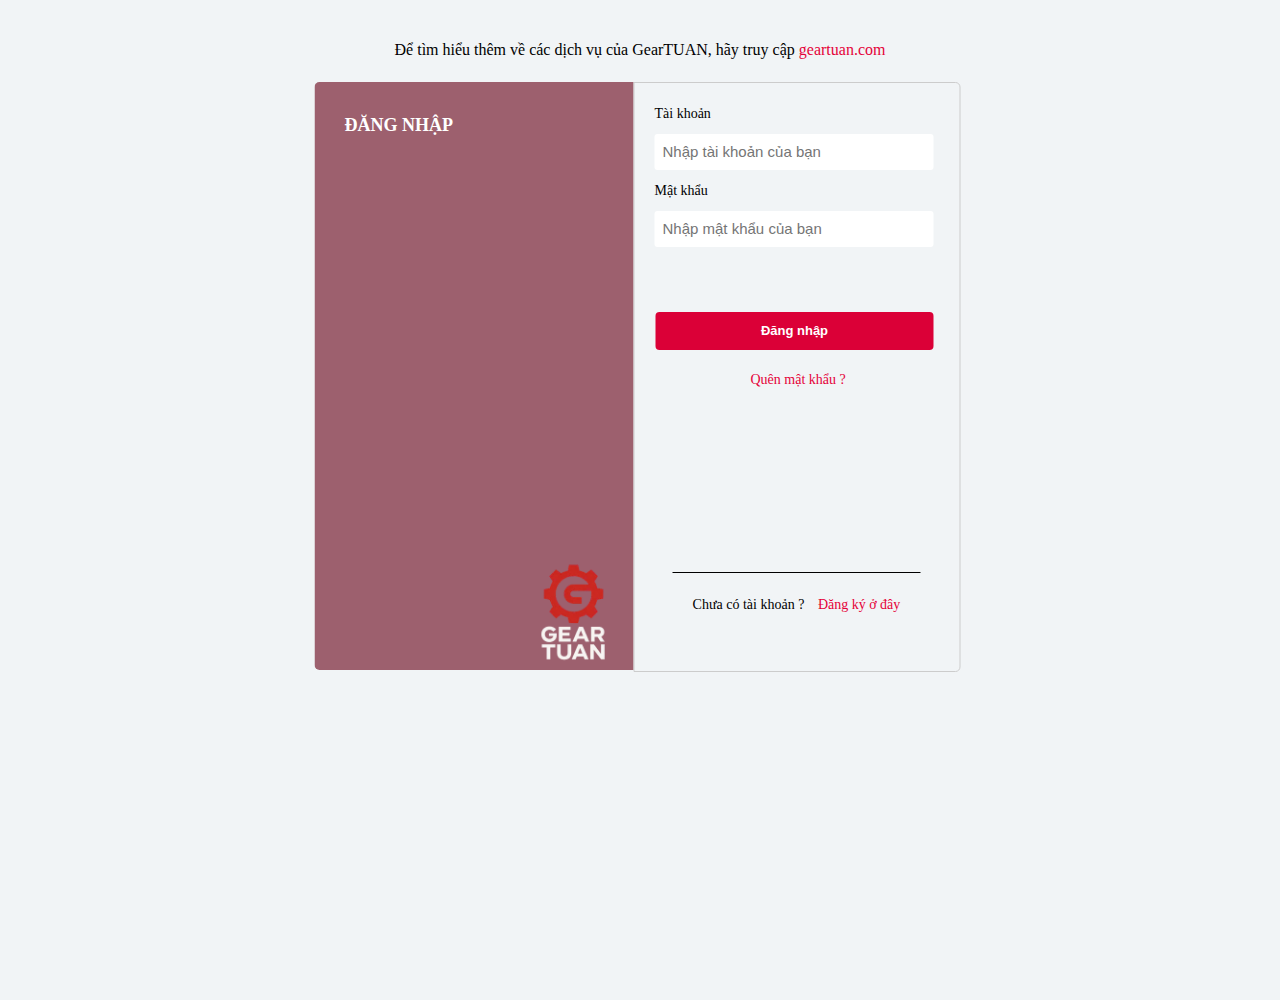
<file: login.html>
<!DOCTYPE html>
<html lang="en">
<head>
    <meta charset="UTF-8">
    <meta http-equiv="X-UA-Compatible" content="IE=edge">
    <meta name="viewport" content="width=device-width, initial-scale=1.0">
    <link rel="stylesheet" href="./assets/font/fontawesome-free-6.7.2-web/css/all.min.css">
    <link rel="stylesheet" href="./assets/css/login.css">
    <title>Đăng nhập</title>
</head>
<body>
    <div class="content">
        <div class="container clearfix"> <div class="index" style="text-align: center;margin: 20px 0;" >
                Để tìm hiểu thêm về các dịch vụ của GearTUAN, hãy truy cập <a href="./index.html" style="text-decoration: none;color: #e50239;" >geartuan.com</a> 
            </div>
            <div class="title">
                <div class="title-content">
                <h3>Đăng nhập</h3>
                <br><br>
                <p></p>
                <img src="./assets/img/logo2.png" alt="">
            </div>
            </div>
            <div class="resigter">
                <div class="list">
                <form action=""  id="form-1" >
                    <div class="from-group">
                        <label>Tài khoản</label>
                        <input id="nameAccount" class="form-control" type="text" placeholder="Nhập tài khoản của bạn">
                        <span class="form-message" ></span>
                    </div>
                    <div class="from-group">
                        <label>Mật khẩu</label>
                        <input id="password" class="form-control" type="password" placeholder="Nhập mật khẩu của bạn">
                        <span class="form-message" ></span>
                    </div>
                </form>
                
                <button type="submit" class="slider-backgournd-button"><a href="./index.html">Đăng nhập</a></button>
                <br><br><br><br>
                <a href="" class="login">Quên mật khẩu ?</a> 
                <br><br><br><br><br><br><br><br><br><br><br>
                <p style="margin-left: 18px;width: 248px;height: 61px;border-top:1px solid;padding: 20px 0;text-align: center;" >Chưa có tài khoản ? <a href="./signup.html" class="login-2" style="margin-left: 10px;" >Đăng ký ở đây</a></p>
            </div>
            </div>
            </div>
            </div>
        </div>
    </div>
    <script src="./assets/js/validator.js"></script>
    <script>
          Validator({
            form: '#form-1',
            errorSelector: '.form-message',
            rules: [
                Validator.isRequired('#nameAccount','Vui lòng nhập tên tài khoản'),
                Validator.minLength('#password',8),
            ]
        })
    </script>
</body>
</html>
</file>
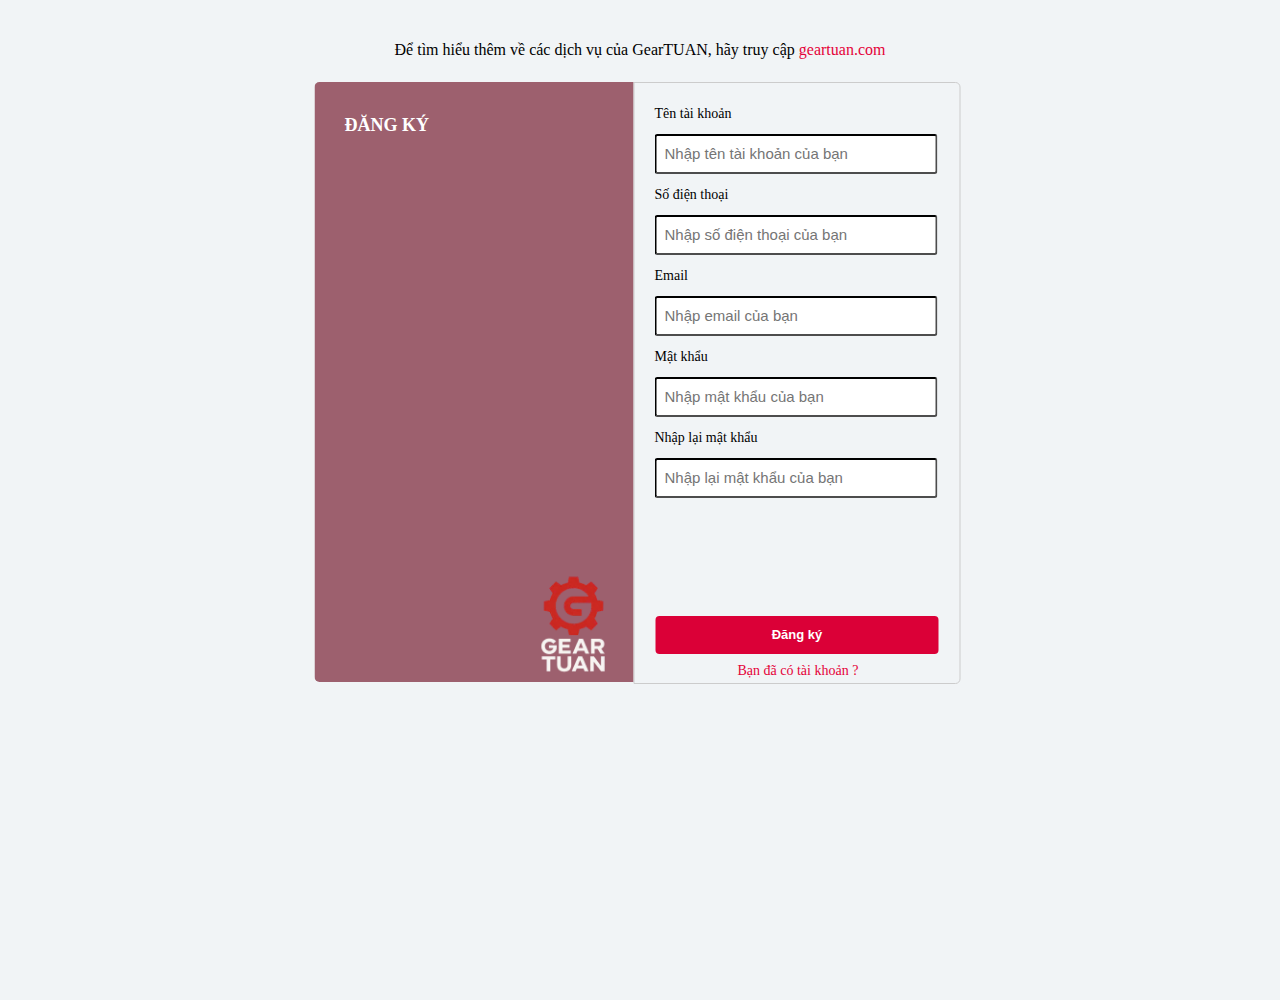
<file: signup.html>
<!DOCTYPE html>
<html lang="en">
<head>
    <meta charset="UTF-8">
    <meta http-equiv="X-UA-Compatible" content="IE=edge">
    <meta name="viewport" content="width=device-width, initial-scale=1.0">
    <link rel="stylesheet" href="./assets/font/fontawesome-free-6.7.2-web/css/all.min.css">
    <link rel="stylesheet" href="./assets/css/signup.css">
    <title>Đăng ký</title>
</head>
<body>
    <div class="content">
        <div class="container clearfix"> <div class="index" style="text-align: center;margin: 20px 0;" >
                Để tìm hiểu thêm về các dịch vụ của GearTUAN, hãy truy cập <a href="./index.html" style="text-decoration: none;color: #e50239;" >geartuan.com</a> 
            </div>
            <div class="title">
                <div class="title-content">
                <h3>Đăng ký</h3>
                <br><br>
                <p></p>
                <br><br><br><br><br><br>
                <a href=""></a>
                <img src="./assets/img/logo2.png" alt="">
            </div>
            </div>
            <div class="resigter">
                <div class="list">
            <form action="" id="form-1">
                    <div class="from-group">
                        <label>Tên tài khoản</label>
                        <input id="nameAccount" class="form-control" type="text" placeholder="Nhập tên tài khoản của bạn">
                        <span class="form-message" ></span>
                    </div>
                <div class="from-group">
                    <label>Số điện thoại</label>
                    <input id="numberPhone" class="form-control" type="text" placeholder="Nhập số điện thoại của bạn" >
                    <span class="form-message" ></span>
                </div>
                <div class="from-group">
                    <label>Email</label>
                    <br>
                    <input id="email" class="form-control" type="email" placeholder="Nhập email của bạn">
                    <span class="form-message" ></span>
                </div>
                
                <div class="from-group">
                    <label>Mật khẩu</label>
                    <input id="password" class="form-control" type="password" placeholder="Nhập mật khẩu của bạn">
                    <span class="form-message" ></span>
                    </div>
                <div class="from-group">
                    <label for="password-comfirmation" >Nhập lại mật khẩu</label>
                    <input id="password-comfirmation" class="form-control" type="password" placeholder="Nhập lại mật khẩu của bạn">
                    <span class="form-message" ></span>
                </div>
                
                <button onclick="alert('Đăng ký thành công');" type="submit" class="slider-backgournd-button"><a href="./login.html">Đăng ký</a></button>
            </form>
                <br><br><br><br><br>
                <a href="./login.html" class="login">Bạn đã có tài khoản ?</a>   
            </div>
            </div>
            </div>
            </div>
        </div>
    </div>
    <script src="./assets/js/validator.js"> </script>
    <script>
        Validator({
            form: '#form-1',
            errorSelector: '.form-message',
            rules: [
                Validator.isRequired('#nameAccount','Vui lòng nhập tên tài khoản'),
                Validator.isNumberPhone('#numberPhone'),
                Validator.isEmail('#email'),
                Validator.minLength('#password',8),
                Validator.isCofirmed('#password-comfirmation', function () {
                    return document.querySelector('#form-1 #password').value;
                },'Mật khẩu nhập lại chưa chính xác')
            ]
        })
    </script>

</body>
</html>
</file>
<file: assets/css/login.css>
*{
    padding: 0;
    margin: 0;
}
.content {
    height: 1000px;
    position: relative;
    background-color: #f1f4f6;
}
.container {
    position: absolute;
    left: 50%; /* Căn giữa container */
    transform: translateX(-50%); /* Dịch chuyển 50% chiều rộng để căn giữa */
    top: 18px;
    width: 651px;
    height: 666px;
    overflow: hidden; /* Thêm clearfix cho container */
}
.title {
    border-radius: 5px;
    border-top-right-radius: 0;
    border-bottom-right-radius: 0;
    position: relative;
    background-color: #9d606e;
    float: left; /* Sử dụng float */
    width: 49%; /* Để 2 cột bằng nhau */
    height: 588px;
}
.title-content {
    padding: 30px;
}
.title img {
    position: absolute;
    width: 120px;
    height: 120px;
    bottom: 0;
    right: 0;
}
.title h3 {
    color: #ffffff;
    display: inline;
    font-size: 18px;
    line-height: 27px;
    text-transform: uppercase;
}
.title p,a {
    color: #ffffff;
    display: inline;
    line-height: 24px;
    text-decoration: none;
}
.title a:hover {
    text-decoration: underline;
}
.res-title {
    color: #5c6166;
    font-size: 14px;
    font-weight: 700;
    line-height: 15.48px;
    text-align: left;
}
.resigter {
    position: relative;
    border-radius: 5px;
    border-top-left-radius: 0;
    border-bottom-left-radius: 0;
    /* align-items: stretch; */ /* Loại bỏ flex */
    /* display: flex; */
    font-size: 14px;
    line-height: 21px;
    float: left; /* Sử dụng float */
    width: 50%; /* Để 2 cột bằng nhau, có thể cần điều chỉnh width nếu có border/padding */
    height: 588px;
    border: 1px solid #ccc;
}
.list {
    padding: 20px 20px;
}
.form-control {
    width: 263px;
    height: 20px;
    background-color:#ffffff;
    border-radius: 3px;
    box-shadow: #000000 0px 0px 0px 0px;
    color: #4d4d4d;
    display: inline-block;
    font-size: 15px;
    line-height: 22.5px;
    padding: 8px;
    margin: 10px 0;
    border-color: #4d4d4d;
    border: none;
}
.select {
    width: 247px;
    height: 48px;
    color: #4d4d4d;
    font-size: 14px;
    line-height: 40px;
    background-color:#ffffff;
    border-radius: 4px;
    color: #4d4d4d;
    font-size: 14px;
    line-height: 21px;
    border-color: #f4f6f7;
    margin: 10px 0;
}
.slider-backgournd-button {
    width: 278px;
    position: absolute;
    bottom: 321px;
    left: 21px;
    /* align-items: center; */ /* Loại bỏ flex */
    background-color: #db0037;
    border-radius: 4px;
    border: none;
    color: #ffffff;
    display: block; /* Sử dụng block để căn giữa bằng margin auto nếu cần */
    font-size: 13px;
    font-weight: 600;
    letter-spacing: 0.4;
    line-height: 32px;
    margin: 31px auto 0; /* Căn giữa button */
    padding: 3px 40px;
    text-align: center;
    cursor: pointer;
}
.slider-backgournd-button:hover {
    background-color:  rgb(168, 0, 42);
    color: rgb(255, 255, 255);
}
.login {
    color: #e50239;
    display: inline-block; /* Sử dụng inline-block */
    font-size: 14px;
    line-height: 23.94px;
    margin-left: 96px;
    position: absolute;
    top: 285px
}
.login-2 {
    color: #e50239;
    display: inline-block; /* Sử dụng inline-block */
    font-size: 14px;
    line-height: 23.94px;
    margin-left: 96px;
}
.login:hover {
    text-decoration: underline;
}
.login-2:hover {
    text-decoration: underline;
}
.invalid .form-control{
    border-color: #f33a58;
}

.invalid .form-message {
    color: #f33a58;
}
</file>
<file: assets/css/signup.css>
*{
    padding: 0;
    margin: 0;
}
.content {
    height: 1000px;
    position: relative;
    background-color: #f1f4f6;
}
.container {
    position: absolute;
    left: 50%; /* Căn giữa container */
    transform: translateX(-50%); /* Dịch chuyển 50% chiều rộng để căn giữa */
    top: 18px;
    width: 651px;
       height: 684px;
    overflow: hidden; /* Thêm clearfix */
}
.title {
    border-radius: 5px;
    border-top-right-radius: 0;
    border-bottom-right-radius: 0;
    position: relative;
    background-color: #9d606e;
    float: left; /* Sử dụng float */
    width: 49%; /* Để 2 cột bằng nhau */
    height: 600px;
}
.title-content {
    padding: 30px;
}
.title img {
    position: absolute;
    width: 120px;
    height: 120px;
    bottom: 0;
    right: 0;
}
.title h3 {
    color: #ffffff;
    display: inline;
    font-size: 18px;
    line-height: 27px;
    text-transform: uppercase;
}
.title p,a {
    color: #ffffff;
    display: inline;
    line-height: 24px;
    text-decoration: none;
}
.title a:hover {
    text-decoration: underline;
}
.res-title {
    color: #5c6166;
    font-size: 14px;
    font-weight: 700;
    line-height: 15.48px;
    text-align: left;
}
.resigter {
    position: relative;
    border-radius: 5px;
    border-top-left-radius: 0;
    border-bottom-left-radius: 0;
    /* align-items: stretch; */ /* Loại bỏ flex */
    /* display: flex; */
    font-size: 14px;
    line-height: 21px;
    float: left; /* Sử dụng float */
    width: 50%; /* Để 2 cột bằng nhau */
    height: 600px;
    border: 1px solid #ccc;
}
.list {
    padding: 20px 20px;
}
.form-control {
    width: 263px;
    height: 20px;
    background-color:#ffffff;
    border-radius: 3px;
    box-shadow: #000000 0px 0px 0px 0px;
    color: #4d4d4d;
    display: inline-block;
    font-size: 15px;
    line-height: 22.5px;
    padding: 8px;
    margin: 10px 0;
    border-color: #4d4d4d;
}
.invalid .form-control{
    border-color: #f33a58;
}

.invalid .form-message {
    color: #f33a58;
}
.select {
    width: 247px;
    height: 48px;
    color: #4d4d4d;
    font-size: 14px;
    line-height: 40px;
    background-color:#ffffff;
    border-radius: 4px;
    color: #4d4d4d;
    font-size: 14px;
    line-height: 21px;
    border-color: #f4f6f7;
    margin: 10px 0;
}
.slider-backgournd-button {
    width: 283px;
    position: absolute;
    bottom: 57px;
    left: 21px;
    background-color:  #db0037;
    border-radius: 4px;
    border: none;
    color: #ffffff;
    display: block; /* Sử dụng block để căn giữa bằng margin auto nếu cần */
    font-size: 13px;
    font-weight: 600;
    letter-spacing: 0.4;
    line-height: 32px;
    margin: 1px auto -28px; /* Căn giữa button */
    padding: 3px 40px;
    text-align: center;
    cursor: pointer;
}
.slider-backgournd-button:hover {
    background-color:  rgb(168, 0, 42);
    color: rgb(255, 255, 255);
}
.login {
    color: #e50239;
    display: inline-block; /* Sử dụng inline-block */
    font-size: 14px;
    line-height: 23.94px;
    margin-left: 83px;
    position: absolute;
    bottom: 0px;
}
.login:hover {
    text-decoration: underline;
}
</file>
